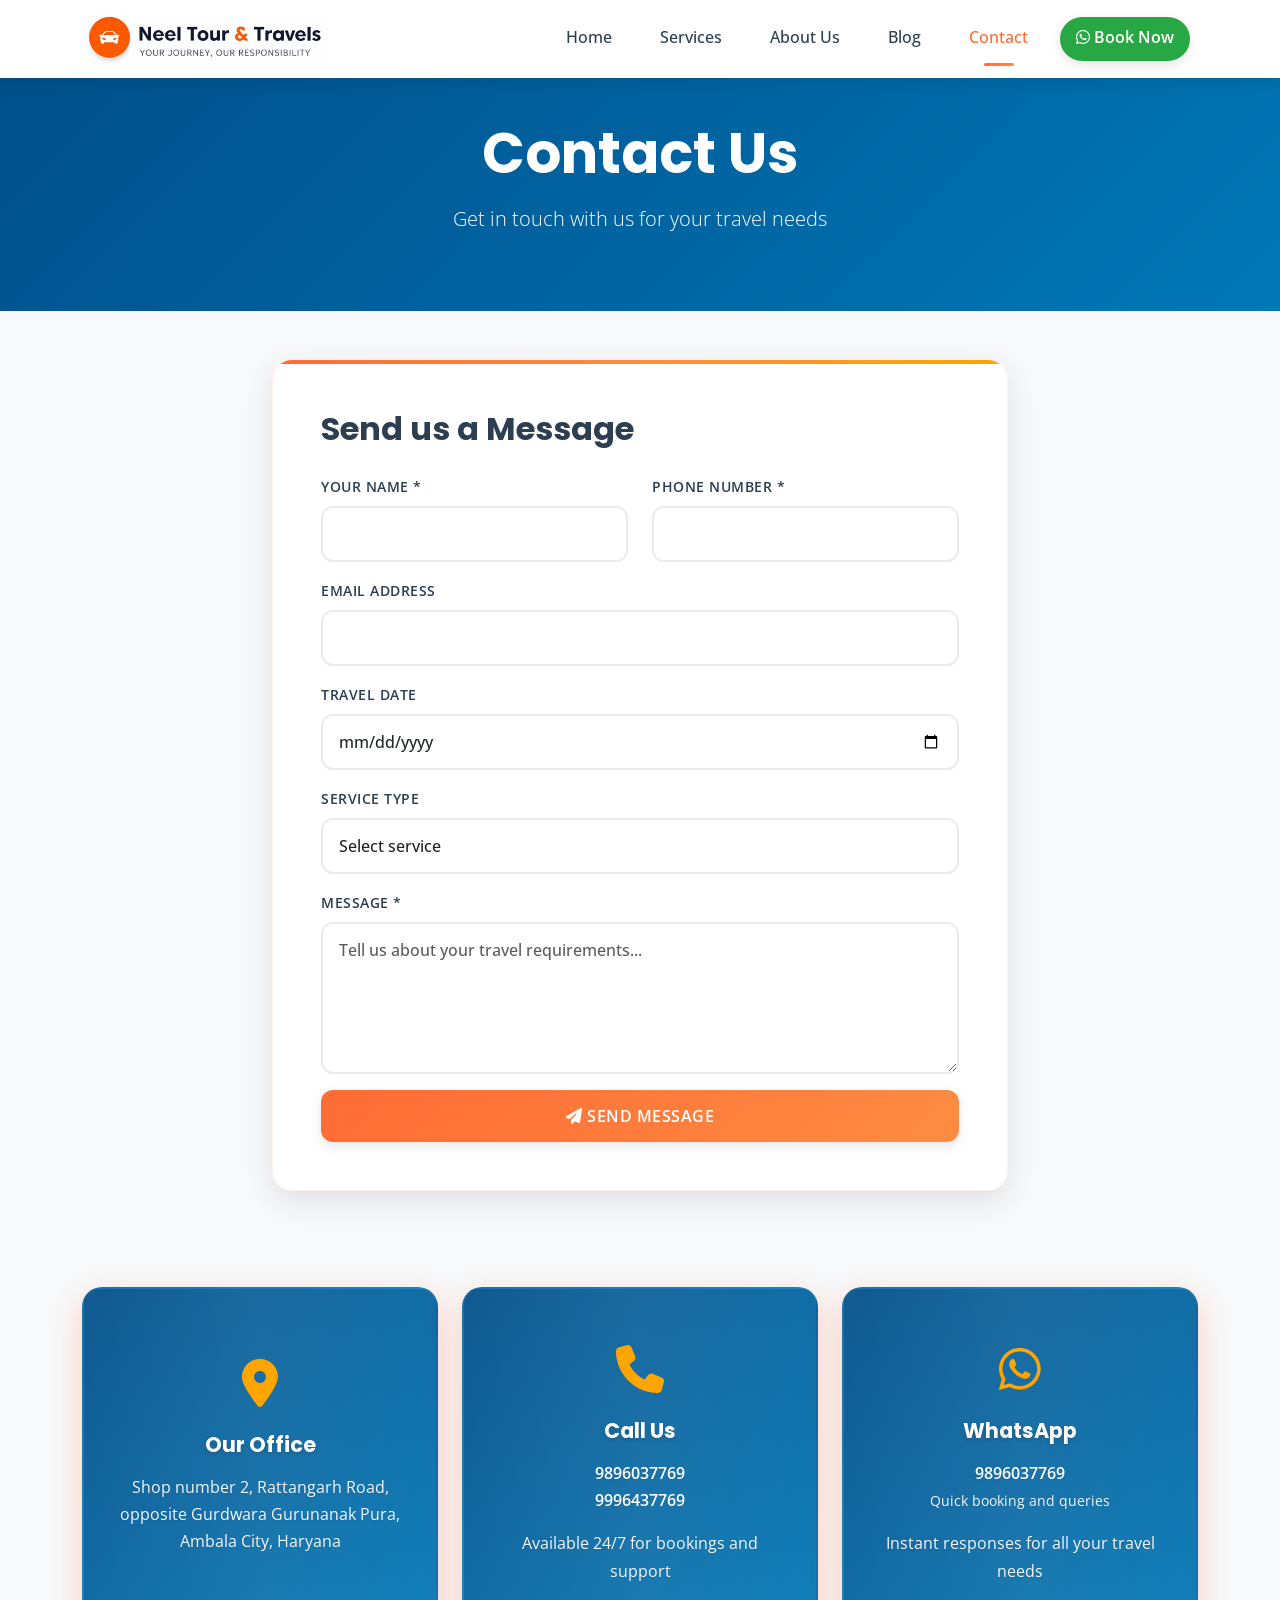
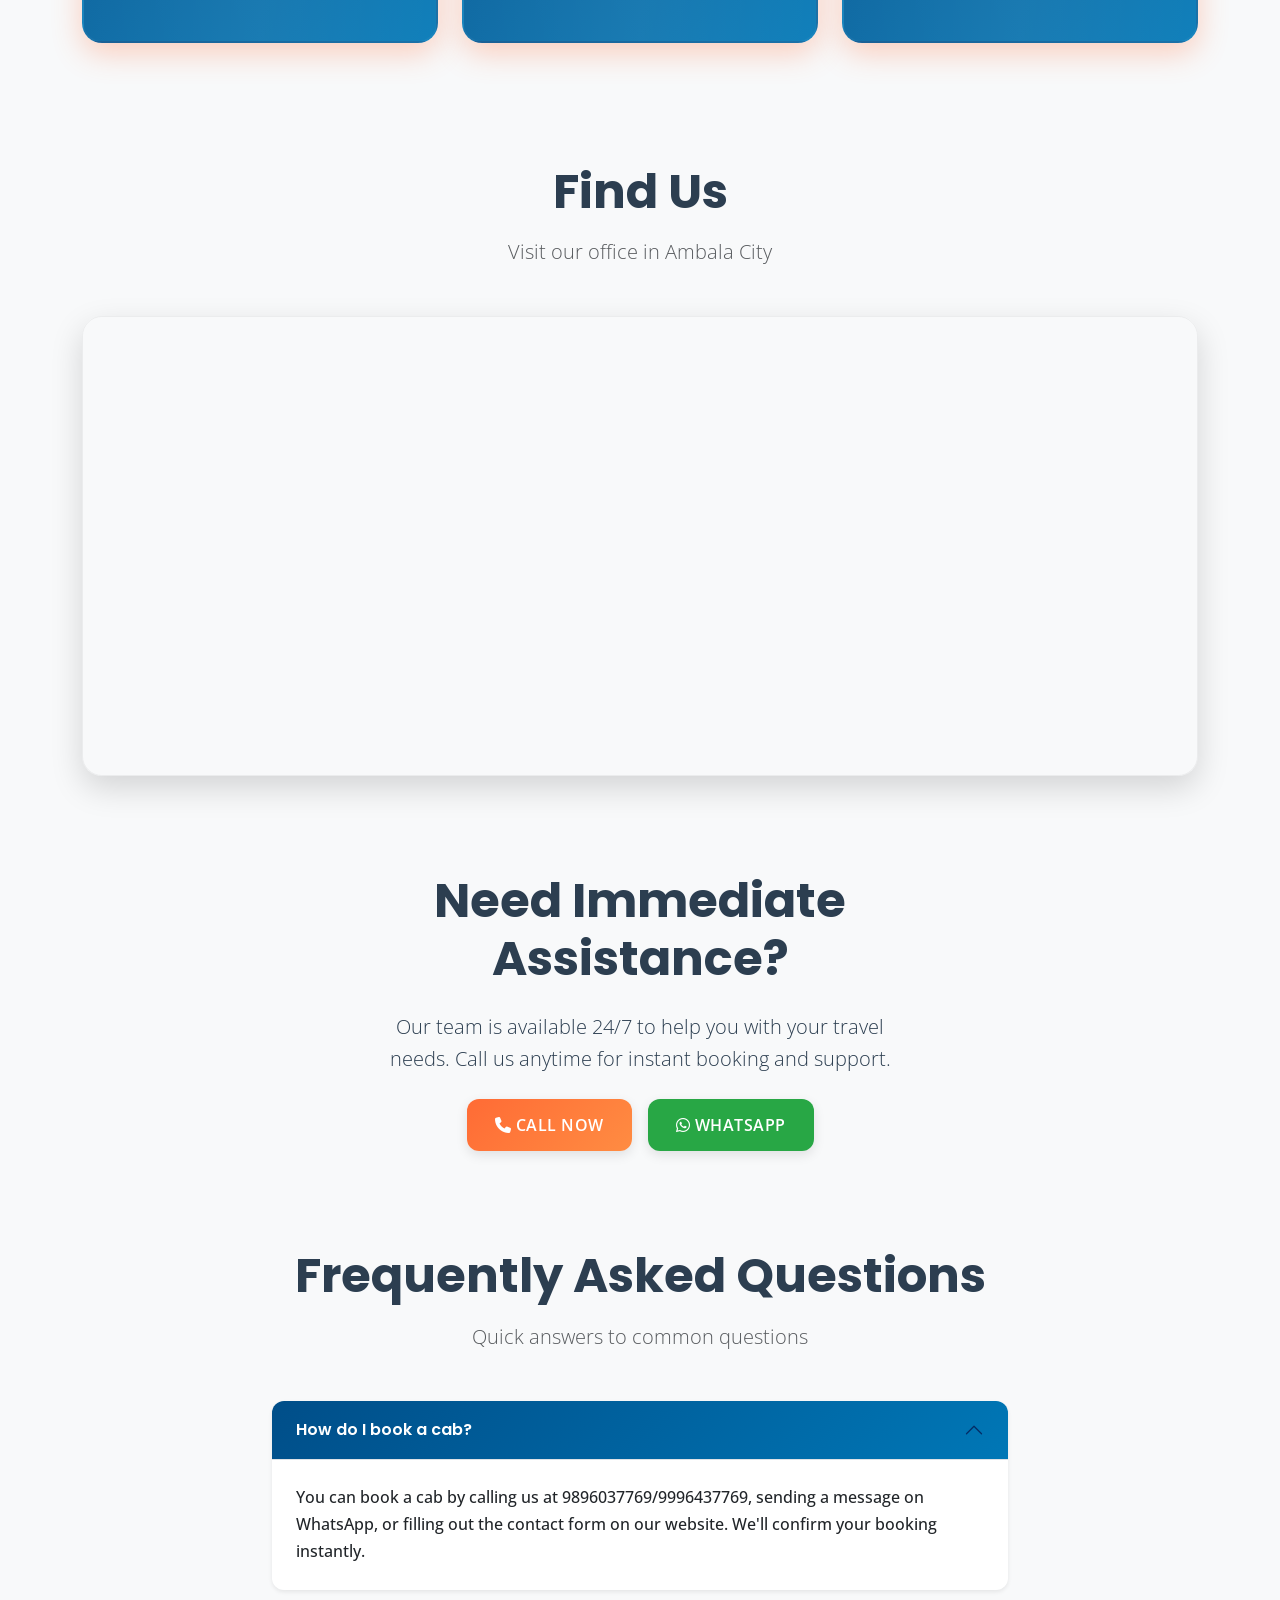
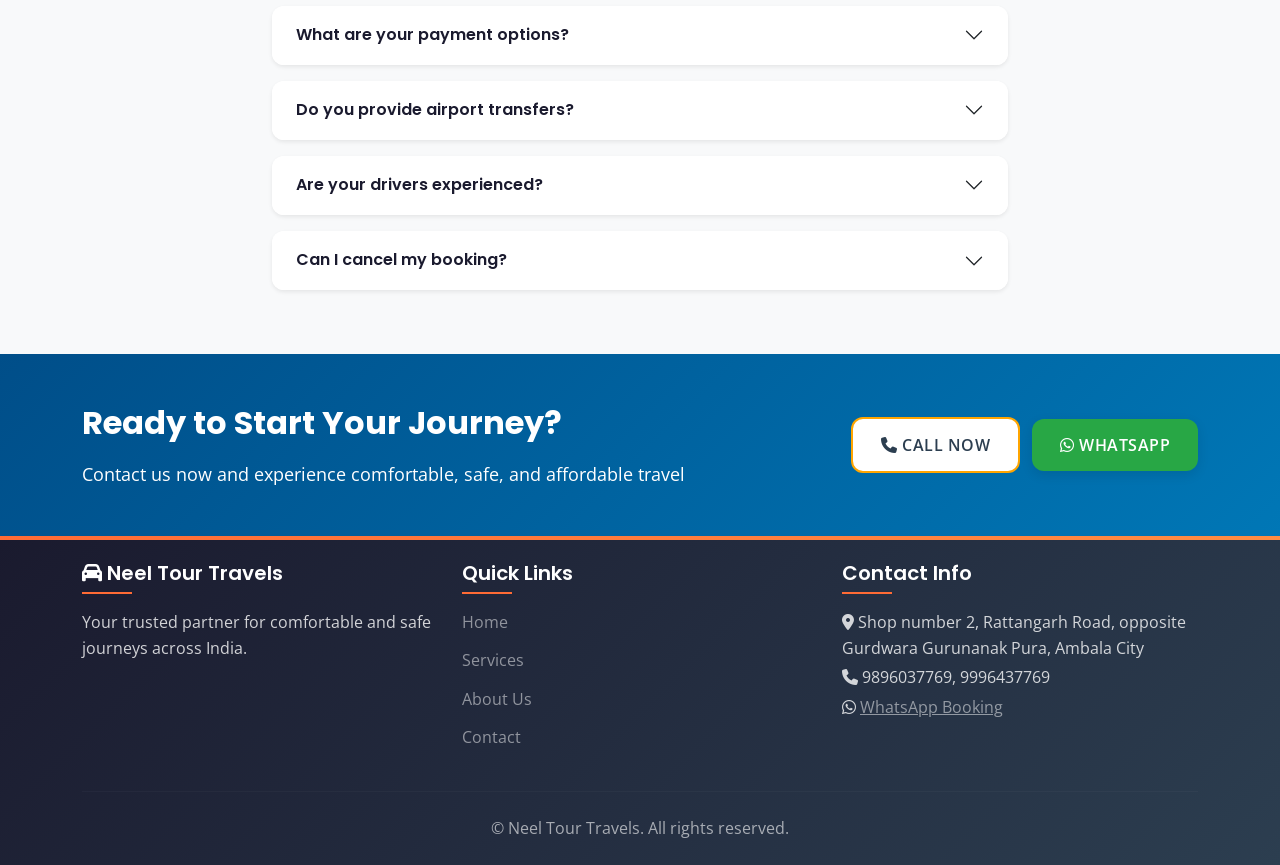
<file: contact.html>
<!DOCTYPE html>
<html lang="en">
<head>
    <meta charset="UTF-8">
    <meta name="viewport" content="width=device-width, initial-scale=1.0, maximum-scale=5.0, user-scalable=yes, viewport-fit=cover">
    
    <!-- Primary Meta Tags -->
    <title>Contact Neel Tour Travels | Book Cab in Ambala & Chandigarh | 24/7 Taxi Service</title>
    <meta name="description" content="Contact Neel Tour Travels for reliable cab booking in Ambala and Chandigarh. Call us 24/7 at 9896037769, 9996437769. Visit our office at Shop number 2, Rattangarh Road, Ambala City for best taxi service.">
    <meta name="keywords" content="contact neel tour travels, ambala taxi contact, chandigarh cab booking, taxi service ambala phone number, neel tour travels contact details, ambala cab service contact, chandigarh taxi booking number, book cab ambala, taxi service near me, 24/7 taxi service ambala, emergency taxi chandigarh, neel travels phone, cab booking contact, local taxi ambala contact">
    
    <!-- Open Graph / Facebook -->
    <meta property="og:type" content="website">
    <meta property="og:url" content="https://neeltourtravels.com/contact.html">
    <meta property="og:title" content="Contact Neel Tour Travels | Book Cab in Ambala & Chandigarh | 24/7 Taxi Service">
    <meta property="og:description" content="Contact Neel Tour Travels for reliable cab booking in Ambala and Chandigarh. Call us 24/7 at 9896037769, 9996437769. Visit our office for best taxi service.">
    <meta property="og:image" content="https://neeltourtravels.com/images/neel-tour-travels-logo.png">
    <meta property="og:image:width" content="1200">
    <meta property="og:image:height" content="630">
    <meta property="og:site_name" content="Neel Tour Travels">
    <meta property="og:locale" content="en_IN">
    
    <!-- Twitter -->
    <meta property="twitter:card" content="summary_large_image">
    <meta property="twitter:url" content="https://neeltourtravels.com/contact.html">
    <meta property="twitter:title" content="Contact Neel Tour Travels | 24/7 Cab Service">
    <meta property="twitter:description" content="Contact Neel Tour Travels for reliable cab booking in Ambala and Chandigarh. Call us 24/7 at 9896037769, 9996437769.">
    <meta property="twitter:image" content="https://neeltourtravels.com/images/neel-tour-travels-logo.png">
    
    <!-- Additional SEO Meta Tags -->
    <meta name="robots" content="index, follow, max-image-preview:large, max-snippet:-1, max-video-preview:-1">
    <meta name="googlebot" content="index, follow">
    <meta name="bingbot" content="index, follow">
    <meta name="author" content="Neel Tour Travels">
    <meta name="language" content="English">
    <meta name="revisit-after" content="7 days">
    
    <!-- Canonical URL -->
    <link rel="canonical" href="https://neeltourtravels.com/contact.html">
    
    <!-- Alternate Language -->
    <link rel="alternate" hreflang="en" href="https://neeltourtravels.com/contact.html">
    <link rel="alternate" hreflang="x-default" href="https://neeltourtravels.com/contact.html">
    
    <!-- Structured Data - Contact Page -->
    <script type="application/ld+json">
    {
        "@context": "https://schema.org",
        "@type": "ContactPage",
        "name": "Contact Neel Tour Travels",
        "description": "Contact Neel Tour Travels for reliable cab booking services in Ambala and Chandigarh. 24/7 taxi service with professional drivers.",
        "url": "https://neeltourtravels.com/contact.html",
        "mainEntity": {
            "@type": "LocalBusiness",
            "name": "Neel Tour Travels",
            "url": "https://neeltourtravels.com",
            "telephone": ["+919896037769", "+919996437769"],
            "email": "info@neeltourtravels.com",
            "address": {
                "@type": "PostalAddress",
                "streetAddress": "Shop number 2, Rattangarh Road, opposite Gurdwara Gurunanak Pura",
                "addressLocality": "Ambala City",
                "addressRegion": "Haryana",
                "postalCode": "134003",
                "addressCountry": "IN"
            },
            "openingHours": "Mo-Su 00:00-23:59",
            "contactType": "customer service",
            "areaServed": "Ambala, Chandigarh, Panchkula, Mohali"
        }
    }
    </script>
    <link href="https://cdn.jsdelivr.net/npm/bootstrap@5.3.0/dist/css/bootstrap.min.css" rel="stylesheet">
    <link rel="stylesheet" href="https://cdnjs.cloudflare.com/ajax/libs/font-awesome/6.4.0/css/all.min.css">
    <link href="https://unpkg.com/aos@2.3.1/dist/aos.css" rel="stylesheet">
    <link rel="stylesheet" href="styles-new.css">
</head>
<body>
    <!-- Navigation -->
    <nav class="navbar navbar-expand-lg fixed-top">
        <div class="container">
            <a class="navbar-brand" href="index.html">
                <img src="images/neel-tour-travels-logo.png" alt="Neel Tour Travels Logo" class="logo-img">
            </a>
            <button class="navbar-toggler" type="button" data-bs-toggle="collapse" data-bs-target="#navbarNav">
                <span class="navbar-toggler-icon"></span>
            </button>
            <div class="collapse navbar-collapse" id="navbarNav">
                <ul class="navbar-nav ms-auto">
                    <li class="nav-item">
                        <a class="nav-link" href="index.html">Home</a>
                    </li>
                    <li class="nav-item">
                        <a class="nav-link" href="services.html">Services</a>
                    </li>
                    <li class="nav-item">
                        <a class="nav-link" href="about.html">About Us</a>
                    </li>
                    <li class="nav-item">
                        <a class="nav-link" href="blog.html">Blog</a>
                    </li>
                    <li class="nav-item">
                        <a class="nav-link active" href="contact.html">Contact</a>
                    </li>
                    <li class="nav-item">
                        <a class="nav-link btn-whatsapp" href="#" onclick="openWhatsApp()">
                            <i class="fab fa-whatsapp"></i> Book Now
                        </a>
                    </li>
                </ul>
            </div>
        </div>
    </nav>

    <!-- Page Header -->
    <section class="page-header">
        <div class="container">
            <div class="row">
                <div class="col-12 text-center">
                    <h1 class="display-4 fw-bold text-white mb-3" data-aos="fade-up">Contact Us</h1>
                    <p class="lead text-white" data-aos="fade-up" data-aos-delay="100">
                        Get in touch with us for your travel needs
                    </p>
                </div>
            </div>
        </div>
    </section>

    <!-- Contact Section -->
    <section class="py-5">
        <div class="container">
            <div class="row">
                <div class="col-lg-8 mx-auto">
                    <div class="contact-form-card" data-aos="fade-up">
                        <h2 class="mb-4">Send us a Message</h2>
                        <form id="contactForm">
                            <div class="row">
                                <div class="col-md-6 mb-3">
                                    <label class="form-label">Your Name *</label>
                                    <input type="text" class="form-control" id="contactName" required>
                                </div>
                                <div class="col-md-6 mb-3">
                                    <label class="form-label">Phone Number *</label>
                                    <input type="tel" class="form-control" id="contactPhone" required>
                                </div>
                            </div>
                            <div class="mb-3">
                                <label class="form-label">Email Address</label>
                                <input type="email" class="form-control" id="contactEmail">
                            </div>
                            <div class="mb-3">
                                <label class="form-label">Travel Date</label>
                                <input type="date" class="form-control" id="contactDate">
                            </div>
                            <div class="mb-3">
                                <label class="form-label">Service Type</label>
                                <select class="form-select" id="contactService">
                                    <option value="">Select service</option>
                                    <option value="local">Local Taxi</option>
                                    <option value="outstation">Outstation Taxi</option>
                                    <option value="airport">Airport Transfer</option>
                                    <option value="corporate">Corporate Travel</option>
                                    <option value="wedding">Wedding Transportation</option>
                                    <option value="tour">Tour Package</option>
                                    <option value="other">Other</option>
                                </select>
                            </div>
                            <div class="mb-3">
                                <label class="form-label">Message *</label>
                                <textarea class="form-control" id="contactMessage" rows="5" required 
                                          placeholder="Tell us about your travel requirements..."></textarea>
                            </div>
                            <button type="submit" class="btn btn-primary btn-lg w-100">
                                <i class="fas fa-paper-plane"></i> Send Message
                            </button>
                        </form>
                    </div>
                </div>
            </div>
        </div>
    </section>

    <!-- Contact Info -->
    <section class="py-5 bg-light">
        <div class="container">
            <div class="row">
                <div class="col-lg-4 mb-4" data-aos="fade-up">
                    <div class="contact-info-card">
                        <div class="text-center">
                            <i class="fas fa-map-marker-alt"></i>
                            <h4>Our Office</h4>
                            <p>Shop number 2, Rattangarh Road,<br>
                               opposite Gurdwara Gurunanak Pura,<br>
                               Ambala City, Haryana</p>
                        </div>
                    </div>
                </div>
                <div class="col-lg-4 mb-4" data-aos="fade-up" data-aos-delay="100">
                    <div class="contact-info-card">
                        <div class="text-center">
                            <i class="fas fa-phone"></i>
                            <h4>Call Us</h4>
                            <p>
                                <a href="tel:9896037769" class="text-white">9896037769</a><br>
                                <a href="tel:9996437769" class="text-white">9996437769</a>
                            </p>
                            <p class="mb-0">Available 24/7 for bookings and support</p>
                        </div>
                    </div>
                </div>
                <div class="col-lg-4 mb-4" data-aos="fade-up" data-aos-delay="200">
                    <div class="contact-info-card">
                        <div class="text-center">
                            <i class="fab fa-whatsapp"></i>
                            <h4>WhatsApp</h4>
                            <p>
                                <a href="#" class="text-white" onclick="openWhatsApp()">9896037769</a><br>
                                <small>Quick booking and queries</small>
                            </p>
                            <p class="mb-0">Instant responses for all your travel needs</p>
                        </div>
                    </div>
                </div>
            </div>
        </div>
    </section>

    <!-- Map Section -->
    <section class="py-5">
        <div class="container">
            <div class="text-center mb-5">
                <h2 class="display-5 fw-bold">Find Us</h2>
                <p class="lead text-muted">Visit our office in Ambala City</p>
            </div>
            <div class="map-container" data-aos="fade-up">
                <iframe 
                    src="https://www.google.com/maps/embed?pb=!1m18!1m12!1m3!1d3479.123456789!2d76.784567!3d30.345678!2m3!1f0!2f0!3f0!3m2!1i1024!2i768!4f13.1!3m3!1m2!1s0x0%3A0x0!2zMzDCsDIwJzQ0LjQiTiA3NsKwNDcnMDguNCJF!5e0!3m2!1sen!2sin!4v1234567890"
                    allowfullscreen="" 
                    loading="lazy" 
                    referrerpolicy="no-referrer-when-downgrade">
                </iframe>
            </div>
        </div>
    </section>

    <!-- Quick Contact -->
    <section class="py-5 bg-light">
        <div class="container">
            <div class="row">
                <div class="col-lg-6 mx-auto text-center" data-aos="fade-up">
                    <h2 class="display-5 fw-bold mb-4">Need Immediate Assistance?</h2>
                    <p class="lead mb-4">
                        Our team is available 24/7 to help you with your travel needs. 
                        Call us anytime for instant booking and support.
                    </p>
                    <div class="d-flex justify-content-center gap-3">
                        <a href="tel:9896037769" class="btn btn-primary btn-lg">
                            <i class="fas fa-phone"></i> Call Now
                        </a>
                        <a href="#" class="btn btn-success btn-lg" onclick="openWhatsApp()">
                            <i class="fab fa-whatsapp"></i> WhatsApp
                        </a>
                    </div>
                </div>
            </div>
        </div>
    </section>

    <!-- FAQ Section -->
    <section class="py-5">
        <div class="container">
            <div class="text-center mb-5">
                <h2 class="display-5 fw-bold">Frequently Asked Questions</h2>
                <p class="lead text-muted">Quick answers to common questions</p>
            </div>
            <div class="row">
                <div class="col-lg-8 mx-auto">
                    <div class="accordion" id="faqAccordion">
                        <div class="accordion-item" data-aos="fade-up">
                            <h2 class="accordion-header">
                                <button class="accordion-button" type="button" data-bs-toggle="collapse" data-bs-target="#faq1">
                                    How do I book a cab?
                                </button>
                            </h2>
                            <div id="faq1" class="accordion-collapse collapse show" data-bs-parent="#faqAccordion">
                                <div class="accordion-body">
                                    You can book a cab by calling us at 9896037769/9996437769, sending a message on WhatsApp, 
                                    or filling out the contact form on our website. We'll confirm your booking instantly.
                                </div>
                            </div>
                        </div>
                        <div class="accordion-item" data-aos="fade-up" data-aos-delay="100">
                            <h2 class="accordion-header">
                                <button class="accordion-button collapsed" type="button" data-bs-toggle="collapse" data-bs-target="#faq2">
                                    What are your payment options?
                                </button>
                            </h2>
                            <div id="faq2" class="accordion-collapse collapse" data-bs-parent="#faqAccordion">
                                <div class="accordion-body">
                                    We accept cash, UPI, bank transfers, and all major credit/debit cards. 
                                    Payment can be made before or after the journey as per your convenience.
                                </div>
                            </div>
                        </div>
                        <div class="accordion-item" data-aos="fade-up" data-aos-delay="200">
                            <h2 class="accordion-header">
                                <button class="accordion-button collapsed" type="button" data-bs-toggle="collapse" data-bs-target="#faq3">
                                    Do you provide airport transfers?
                                </button>
                            </h2>
                            <div id="faq3" class="accordion-collapse collapse" data-bs-parent="#faqAccordion">
                                <div class="accordion-body">
                                    Yes, we provide airport transfer services to Chandigarh, Delhi, and other nearby airports. 
                                    Our drivers track your flight and ensure timely pickup and drop-off.
                                </div>
                            </div>
                        </div>
                        <div class="accordion-item" data-aos="fade-up" data-aos-delay="300">
                            <h2 class="accordion-header">
                                <button class="accordion-button collapsed" type="button" data-bs-toggle="collapse" data-bs-target="#faq4">
                                    Are your drivers experienced?
                                </button>
                            </h2>
                            <div id="faq4" class="accordion-collapse collapse" data-bs-parent="#faqAccordion">
                                <div class="accordion-body">
                                    All our drivers are experienced professionals with verified backgrounds. 
                                    They are well-trained, polite, and have excellent knowledge of routes across India.
                                </div>
                            </div>
                        </div>
                        <div class="accordion-item" data-aos="fade-up" data-aos-delay="400">
                            <h2 class="accordion-header">
                                <button class="accordion-button collapsed" type="button" data-bs-toggle="collapse" data-bs-target="#faq5">
                                    Can I cancel my booking?
                                </button>
                            </h2>
                            <div id="faq5" class="accordion-collapse collapse" data-bs-parent="#faqAccordion">
                                <div class="accordion-body">
                                    Yes, you can cancel your booking. Free cancellation is available up to 2 hours before the scheduled pickup. 
                                    After that, a nominal cancellation charge may apply.
                                </div>
                            </div>
                        </div>
                    </div>
                </div>
            </div>
        </div>
    </section>

    <!-- CTA Section -->
    <section class="cta-section py-5">
        <div class="container">
            <div class="row align-items-center">
                <div class="col-lg-8">
                    <h2 class="text-white mb-3">Ready to Start Your Journey?</h2>
                    <p class="text-white mb-0">Contact us now and experience comfortable, safe, and affordable travel</p>
                </div>
                <div class="col-lg-4 text-lg-end mt-3 mt-lg-0">
                    <a href="tel:9896037769" class="btn btn-light btn-lg me-2">
                        <i class="fas fa-phone"></i> Call Now
                    </a>
                    <a href="#" class="btn btn-success btn-lg" onclick="openWhatsApp()">
                        <i class="fab fa-whatsapp"></i> WhatsApp
                    </a>
                </div>
            </div>
        </div>
    </section>

    <!-- Footer -->
    <footer class="bg-dark text-white py-4">
        <div class="container">
            <div class="row">
                <div class="col-md-4">
                    <h5><i class="fas fa-car"></i> Neel Tour Travels</h5>
                    <p>Your trusted partner for comfortable and safe journeys across India.</p>
                </div>
                <div class="col-md-4">
                    <h5>Quick Links</h5>
                    <ul class="list-unstyled">
                        <li><a href="index.html" class="text-white-50">Home</a></li>
                        <li><a href="services.html" class="text-white-50">Services</a></li>
                        <li><a href="about.html" class="text-white-50">About Us</a></li>
                        <li><a href="contact.html" class="text-white-50">Contact</a></li>
                    </ul>
                </div>
                <div class="col-md-4">
                    <h5>Contact Info</h5>
                    <p class="mb-1"><i class="fas fa-map-marker-alt"></i> Shop number 2, Rattangarh Road, opposite Gurdwara Gurunanak Pura, Ambala City</p>
                    <p class="mb-1"><i class="fas fa-phone"></i> 9896037769, 9996437769</p>
                    <p><i class="fab fa-whatsapp"></i> <a href="#" class="text-white-50" onclick="openWhatsApp()">WhatsApp Booking</a></p>
                </div>
            </div>
            <hr class="my-4">
            <div class="text-center">
                <p class="mb-0">&copy; <span data-year></span> Neel Tour Travels. All rights reserved.</p>
            </div>
        </div>
    </footer>

    <script src="https://cdn.jsdelivr.net/npm/bootstrap@5.3.0/dist/js/bootstrap.bundle.min.js"></script>
    <script src="https://unpkg.com/aos@2.3.1/dist/aos.js"></script>
    <script src="script.js"></script>
    
    <script>
        // Contact form submission
        document.getElementById('contactForm').addEventListener('submit', function(e) {
            e.preventDefault();
            
            // Get form values
            const name = document.getElementById('contactName').value;
            const phone = document.getElementById('contactPhone').value;
            const email = document.getElementById('contactEmail').value;
            const date = document.getElementById('contactDate').value;
            const service = document.getElementById('contactService').value;
            const message = document.getElementById('contactMessage').value;
            
            // Validate phone number
            const phoneRegex = /^[6-9]\d{9}$/;
            if (!phoneRegex.test(phone)) {
                showAlert('Please enter a valid 10-digit phone number', 'error');
                return;
            }
            
            // Create contact message
            const contactMessage = encodeURIComponent(
                `📞 New Contact Inquiry!\n\n` +
                `👤 Name: ${name}\n` +
                `📞 Phone: ${phone}\n` +
                `📧 Email: ${email || 'Not provided'}\n` +
                `📅 Travel Date: ${date || 'Not specified'}\n` +
                `🚗 Service: ${service || 'Not specified'}\n` +
                `💬 Message: ${message}\n\n` +
                `Please contact me soon. Thank you!`
            );
            
            // Send to WhatsApp
            const whatsappUrl = `https://wa.me/9896037769?text=${contactMessage}`;
            window.open(whatsappUrl, '_blank');
            
            // Show success message
            showAlert('Message sent successfully! We will contact you soon.', 'success');
            
            // Reset form
            this.reset();
        });
        
        // Get directions function
        function getDirections() {
            const destination = "Shop number 2, Rattangarh Road, opposite Gurdwara Gurunanak Pura, Ambala City";
            const url = `https://www.google.com/maps/dir/?api=1&destination=${encodeURIComponent(destination)}`;
            window.open(url, '_blank');
        }
        
        // Phone number formatting
        document.getElementById('contactPhone').addEventListener('input', function(e) {
            let value = e.target.value.replace(/\D/g, '');
            if (value.length > 10) {
                value = value.slice(0, 10);
            }
            e.target.value = value;
        });
        
        // Set minimum date to today
        document.getElementById('contactDate').min = new Date().toISOString().split('T')[0];
    </script>
</body>
</html>
</file>
<file: styles-new.css>
/* Import Google Fonts */
@import url('https://fonts.googleapis.com/css2?family=Poppins:wght@300;400;500;600;700;800&family=Montserrat:wght@400;500;600;700&family=Open+Sans:wght@300;400;500;600&display=swap');

/* Global Styles */
* {
    margin: 0;
    padding: 0;
    box-sizing: border-box;
}

:root {
    --primary-color: #FF6B35;
    --secondary-color: #004E89;
    --accent-color: #FFA500;
    --dark-color: #1A1A2E;
    --light-color: #F8F9FA;
    --text-dark: #2C3E50;
    --text-light: #6C757D;
    --success-color: #28A745;
    --warning-color: #FFC107;
    --danger-color: #DC3545;
    --gradient-primary: linear-gradient(135deg, #FF6B35 0%, #FF8C42 100%);
    --gradient-secondary: linear-gradient(135deg, #004E89 0%, #0077B6 100%);
    --gradient-hero: linear-gradient(135deg, rgba(0, 78, 137, 0.95) 0%, rgba(0, 119, 182, 0.95) 100%);
    --shadow-sm: 0 2px 4px rgba(0, 0, 0, 0.08);
    --shadow-md: 0 4px 12px rgba(0, 0, 0, 0.1);
    --shadow-lg: 0 8px 24px rgba(0, 0, 0, 0.12);
    --shadow-xl: 0 12px 32px rgba(0, 0, 0, 0.15);
    --font-primary: 'Poppins', sans-serif;
    --font-secondary: 'Montserrat', sans-serif;
    --font-body: 'Open Sans', sans-serif;
    --border-radius: 12px;
    --transition: all 0.3s cubic-bezier(0.4, 0, 0.2, 1);
}

body {
    font-family: var(--font-body), sans-serif;
    line-height: 1.6;
    color: var(--text-dark);
    overflow-x: hidden;
    background-color: var(--light-color);
}

h1, h2, h3, h4, h5, h6 {
    font-family: var(--font-primary);
    font-weight: 600;
    line-height: 1.3;
    margin-bottom: 1rem;
}

h1 { font-weight: 700; }
h2 { font-weight: 700; }
h3 { font-weight: 600; }
h4 { font-weight: 600; }
h5 { font-weight: 500; }
h6 { font-weight: 500; }

/* Navigation */
.navbar {
    background: #ffffff;
    backdrop-filter: blur(10px);
    box-shadow: var(--shadow-md);
    transition: all 0.3s ease;
    padding: 0.5rem 0;
}

.navbar.scrolled {
    background: rgba(255, 255, 255, 0.98);
    box-shadow: var(--shadow-lg);
}

.navbar-brand {
    color: var(--primary-color) !important;
    font-weight: 700;
    font-size: 1.5rem;
    display: flex;
    align-items: center;
    text-decoration: none;
}

.navbar-brand i {
    margin-right: 10px;
    font-size: 1.8rem;
}

.logo-img {
    height: auto;
    width: 250px;
    max-height: 60px;
    transition: all 0.3s ease;
    display: block;
    object-fit: contain;
}

.logo-img:hover {
    transform: scale(1.05);
}

.nav-link {
    font-weight: 500;
    margin: 0 8px;
    color: var(--text-dark) !important;
    transition: all 0.3s ease;
    position: relative;
    padding: 0.5rem 1rem !important;
}

.nav-link:hover {
    color: var(--primary-color) !important;
}

.nav-link.active {
    color: var(--primary-color) !important;
}

.nav-link.active::after {
    content: '';
    position: absolute;
    bottom: -5px;
    left: 50%;
    transform: translateX(-50%);
    width: 30px;
    height: 3px;
    background: var(--gradient-primary);
    border-radius: 2px;
}

.navbar-toggler {
    border: none;
    padding: 0.25rem 0.5rem;
}

.navbar-toggler:focus {
    box-shadow: 0 0 0 0.25rem rgba(255, 107, 53, 0.25);
}

.navbar-toggler-icon {
    background-image: url("data:image/svg+xml,%3csvg xmlns='http://www.w3.org/2000/svg' viewBox='0 0 30 30'%3e%3cpath stroke='rgba%280, 0, 0, 0.55%29' stroke-linecap='round' stroke-miterlimit='10' stroke-width='2' d='M4 7h22M4 15h22M4 23h22'/%3e%3c/svg%3e");
}

.btn-whatsapp {
    background: var(--success-color) !important;
    color: white !important;
    padding: 10px 20px;
    border-radius: 25px;
    transition: all 0.3s ease;
    font-weight: 600;
    box-shadow: var(--shadow-md);
}

.btn-whatsapp:hover {
    background: #00A040 !important;
    transform: translateY(-2px);
    box-shadow: var(--shadow-lg);
}

/* Hero Section */
.hero {
    position: relative;
    min-height: 100vh;
    display: flex;
    align-items: center;
    background-image: 
        linear-gradient(rgba(0, 0, 0, 0.3), rgba(0, 0, 0, 0.3)),
        url('images/hero.jpg');
    background-size: cover;
    background-position: center;
    background-attachment: fixed;
    background-repeat: no-repeat;
    will-change: transform;
    transform: translateZ(0);
    image-rendering: -webkit-optimize-contrast;
    image-rendering: optimize-contrast;
}

.hero::before {
    content: '';
    position: absolute;
    top: 0;
    left: 0;
    right: 0;
    bottom: 0;
    background: linear-gradient(135deg, rgba(0, 0, 0, 0.9) 0%, rgba(0, 0, 0, 0.7) 50%, rgba(0, 0, 0, 0.8) 100%);
    z-index: 1;
    will-change: opacity;
    contain: layout style paint;
}

.hero .container {
    position: relative;
    z-index: 2;
    max-width: 1200px;
    contain: layout;
}

.hero-content {
    padding-right: 2rem;
}

.hero-content h1 {
    font-size: 3rem;
    font-weight: 700;
    margin-bottom: 1.5rem;
    line-height: 1.2;
    color: white;
    text-shadow: 0 2px 4px rgba(0,0,0,0.1);
}

.hero-content .lead {
    font-size: 1.2rem;
    font-weight: 400;
    margin-bottom: 2rem;
    color: rgba(255, 255, 255, 0.9);
    line-height: 1.6;
}

.hero-content .badge {
    font-size: 0.9rem;
    padding: 0.6rem 1.2rem;
    border-radius: 50px;
    font-weight: 600;
    text-transform: uppercase;
    letter-spacing: 0.5px;
    margin-bottom: 1.5rem;
    display: inline-block;
}

.booking-form {
    background: rgba(255, 255, 255, 0.98);
    backdrop-filter: blur(20px);
    border-radius: 20px;
    padding: 2.5rem;
    box-shadow: var(--shadow-xl);
    border: 1px solid rgba(255, 255, 255, 0.2);
    max-width: 500px;
    width: 100%;
    margin: 0 auto;
    transform: translateY(0);
    transition: all 0.3s ease;
}

.booking-form:hover {
    transform: translateY(-5px);
    box-shadow: 0 20px 40px rgba(0, 0, 0, 0.15);
}

.booking-form .text-center {
    text-align: center;
    margin-bottom: 2rem;
}

.booking-form .badge {
    background: var(--gradient-primary);
    color: white;
    font-size: 0.8rem;
    padding: 0.5rem 1rem;
    border-radius: 50px;
    font-weight: 600;
    text-transform: uppercase;
    letter-spacing: 0.5px;
    margin-bottom: 1rem;
    display: inline-block;
}

.booking-form h3 {
    font-size: 1.8rem;
    font-weight: 700;
    color: var(--text-dark);
    margin-bottom: 0.5rem;
    font-family: var(--font-primary);
}

.booking-form p {
    color: var(--text-light);
    font-size: 1rem;
    margin-bottom: 0;
}

/* Modern Booking Form */
.booking-form {
    background: rgba(255, 255, 255, 0.95);
    backdrop-filter: blur(10px);
    border-radius: 16px;
    padding: 1.5rem;
    box-shadow: var(--shadow-xl);
    max-width: 500px;
    width: 100%;
    margin-left: auto;
    height: auto;
    position: relative;
}

.booking-form::before {
    content: '';
    position: absolute;
    top: 0;
    left: 0;
    right: 0;
    height: 4px;
    background: var(--gradient-primary);
    border-radius: 16px 16px 0 0;
}

.booking-form h3 {
    color: var(--secondary-color);
    font-weight: 700;
    margin-bottom: 1.5rem;
    font-size: 1.5rem;
}

.form-group {
    margin-bottom: 1.5rem;
}

.form-label {
    font-weight: 600;
    color: var(--text-dark);
    margin-bottom: 0.5rem;
    font-size: 0.9rem;
    text-transform: uppercase;
    letter-spacing: 0.5px;
}

.form-control, .form-select {
    border: 2px solid #E9ECEF;
    border-radius: 12px;
    padding: 14px 16px;
    font-size: 1rem;
    transition: all 0.3s ease;
    background: white;
    font-weight: 500;
}

.form-control:focus, .form-select:focus {
    border-color: var(--primary-color);
    box-shadow: 0 0 0 4px rgba(255, 107, 53, 0.1);
    outline: none;
}

.form-control:hover, .form-select:hover {
    border-color: var(--accent-color);
}

/* Modern Buttons */
.btn-primary {
    background: var(--gradient-primary);
    border: none;
    padding: 14px 28px;
    font-weight: 600;
    border-radius: 12px;
    transition: all 0.3s ease;
    font-size: 1rem;
    text-transform: uppercase;
    letter-spacing: 0.5px;
    box-shadow: var(--shadow-md);
}

.btn-primary:hover {
    transform: translateY(-2px);
    box-shadow: var(--shadow-lg);
    background: linear-gradient(135deg, #F7931E 0%, #FF6B35 100%);
}

.btn-success {
    background: var(--success-color);
    border: none;
    padding: 14px 28px;
    font-weight: 600;
    border-radius: 12px;
    transition: all 0.3s ease;
    font-size: 1rem;
    text-transform: uppercase;
    letter-spacing: 0.5px;
    box-shadow: var(--shadow-md);
}

.btn-success:hover {
    background: #00A040;
    transform: translateY(-2px);
    box-shadow: var(--shadow-lg);
}

.btn-light {
    background: white;
    color: var(--text-dark);
    border: 2px solid var(--accent-color);
    padding: 14px 28px;
    font-weight: 600;
    border-radius: 12px;
    transition: all 0.3s ease;
    font-size: 1rem;
    text-transform: uppercase;
    letter-spacing: 0.5px;
}

.btn-light:hover {
    background: var(--accent-color);
    transform: translateY(-2px);
    box-shadow: var(--shadow-lg);
}

/* Feature Cards */
.feature-card {
    background: white;
    border-radius: 20px;
    padding: 2.5rem 2rem;
    box-shadow: var(--shadow-md);
    transition: all 0.4s ease;
    height: 100%;
    position: relative;
    overflow: hidden;
    border: 1px solid rgba(0,0,0,0.05);
}

.feature-card::before {
    content: '';
    position: absolute;
    top: 0;
    left: 0;
    right: 0;
    height: 4px;
    background: var(--gradient-secondary);
    transform: scaleX(0);
    transition: transform 0.3s ease;
}

.feature-card:hover::before {
    transform: scaleX(1);
}

.feature-card:hover {
    transform: translateY(-8px);
    box-shadow: var(--shadow-xl);
}

.feature-icon {
    width: 80px;
    height: 80px;
    background: var(--gradient-secondary);
    border-radius: 20px;
    display: flex;
    align-items: center;
    justify-content: center;
    margin: 0 auto 1.5rem;
    transition: all 0.3s ease;
}

.feature-card:hover .feature-icon {
    transform: scale(1.1) rotate(5deg);
}

.feature-icon i {
    font-size: 2rem;
    color: white;
}

.feature-card h4 {
    color: var(--secondary-color);
    font-weight: 700;
    margin-bottom: 1rem;
    font-size: 1.3rem;
}

/* Route Cards */
.route-card {
    background: white;
    border-radius: 20px;
    overflow: hidden;
    box-shadow: var(--shadow-md);
    transition: all 0.4s ease;
    cursor: pointer;
    position: relative;
}

.route-card::after {
    content: '';
    position: absolute;
    top: 0;
    left: 0;
    right: 0;
    bottom: 0;
    background: linear-gradient(135deg, rgba(255, 107, 53, 0.1), rgba(0, 78, 137, 0.1));
    opacity: 0;
    transition: opacity 0.3s ease;
}

.route-card:hover::after {
    opacity: 1;
}

.route-card:hover {
    transform: translateY(-8px) scale(1.02);
    box-shadow: var(--shadow-xl);
}

.route-card img {
    height: 200px;
    object-fit: cover;
    width: 100%;
    transition: transform 0.4s ease;
}

.route-card:hover img {
    transform: scale(1.1);
}

.route-card .card-body {
    padding: 1.5rem;
    position: relative;
    z-index: 2;
}

.route-card h5 {
    color: var(--secondary-color);
    font-weight: 700;
    margin-bottom: 0.5rem;
    font-size: 1.2rem;
}

.price-badge {
    background: var(--gradient-primary);
    color: white;
    padding: 6px 16px;
    border-radius: 20px;
    font-weight: 600;
    display: inline-block;
    font-size: 0.9rem;
}

/* Testimonial Cards */
.testimonial-card {
    background: white;
    border-radius: 20px;
    padding: 2rem;
    box-shadow: var(--shadow-md);
    height: 100%;
    position: relative;
    border: 1px solid rgba(0,0,0,0.05);
    transition: all 0.3s ease;
}

.testimonial-card:hover {
    transform: translateY(-4px);
    box-shadow: var(--shadow-lg);
}

.stars {
    color: var(--accent-color);
    font-size: 1.2rem;
    margin-bottom: 1rem;
}

.avatar {
    width: 50px;
    height: 50px;
    background: var(--gradient-secondary);
    border-radius: 50%;
    display: flex;
    align-items: center;
    justify-content: center;
    color: white;
    font-weight: 600;
}

/* CTA Section */
.cta-section {
    background: var(--gradient-secondary);
    padding: 4rem 0;
    position: relative;
    overflow: hidden;
}

.cta-section::before {
    content: '';
    position: absolute;
    top: 0;
    left: 0;
    right: 0;
    bottom: 0;
    background: url('https://images.unsplash.com/photo-1449824913935-59a10b8d2000?w=1920&h=600&fit=crop') center/cover;
    opacity: 0.1;
    mix-blend-mode: overlay;
}

.cta-section .row {
    position: relative;
    z-index: 2;
}

.cta-section h2 {
    color: white;
    font-weight: 700;
    margin-bottom: 1rem;
}

.cta-section p {
    color: rgba(255, 255, 255, 0.9);
    font-size: 1.1rem;
}

/* Blog Styles */
.blog-card {
    background: white;
    border-radius: 20px;
    overflow: hidden;
    box-shadow: 0 8px 25px rgba(0, 0, 0, 0.1);
    transition: all 0.4s cubic-bezier(0.4, 0, 0.2, 1);
    height: 100%;
    border: 1px solid rgba(255, 107, 53, 0.1);
    position: relative;
    display: flex;
    flex-direction: column;
}

.blog-card::before {
    content: '';
    position: absolute;
    top: 0;
    left: 0;
    right: 0;
    height: 4px;
    background: linear-gradient(135deg, #FF6B35 0%, #FF8C42 50%, #FFA500 100%);
    transform: scaleX(0);
    transition: transform 0.3s ease;
}

.blog-card:hover::before {
    transform: scaleX(1);
}

.blog-card:hover {
    transform: translateY(-8px);
    box-shadow: 0 15px 40px rgba(255, 107, 53, 0.2);
    border-color: rgba(255, 107, 53, 0.3);
}

.blog-card.featured {
    border: 2px solid transparent;
    background: linear-gradient(white, white) padding-box,
                linear-gradient(135deg, #FF6B35 0%, #FF8C42 50%, #FFA500 100%) border-box;
}

.blog-card.small {
    max-height: 420px;
}

.blog-card .card-img-top {
    height: 250px;
    object-fit: cover;
    transition: transform 0.4s ease;
    width: 100%;
}

.blog-card:hover .card-img-top {
    transform: scale(1.08);
}

.blog-card.small .card-img-top {
    height: 160px;
}

.blog-meta {
    display: flex;
    align-items: center;
    flex-wrap: wrap;
    gap: 0.5rem;
    margin-bottom: 0.75rem;
}

.blog-meta .badge {
    font-size: 0.75rem;
    padding: 0.25rem 0.65rem;
    border-radius: 15px;
    font-weight: 600;
}

.blog-card .card-body {
    padding: 1.5rem;
    flex: 1;
    display: flex;
    flex-direction: column;
}

.blog-card.small .card-body {
    padding: 1.25rem;
}

.blog-card .card-title {
    font-weight: 700;
    color: var(--text-dark);
    margin-bottom: 0.75rem;
    font-family: var(--font-primary);
    font-size: 1.25rem;
    line-height: 1.3;
}

.blog-card.small .card-title {
    font-size: 1rem;
    margin-bottom: 0.5rem;
}

.blog-card .card-text {
    color: var(--text-light);
    line-height: 1.6;
    margin-bottom: 1rem;
    font-size: 0.95rem;
    flex: 1;
}

.blog-card.small .card-text {
    font-size: 0.85rem;
    margin-bottom: 0.75rem;
}

.author-info {
    display: flex;
    align-items: center;
    gap: 0.75rem;
    padding: 0.75rem 0 0;
    border-top: 1px solid rgba(0, 0, 0, 0.05);
    margin-top: auto;
}

.author-avatar {
    width: 40px;
    height: 40px;
    border-radius: 50%;
    object-fit: cover;
    border: 2px solid var(--primary-color);
}

.author-info h6 {
    font-weight: 600;
    margin-bottom: 0;
    font-size: 0.9rem;
    color: var(--text-dark);
}

.author-info small {
    color: var(--text-muted);
    font-size: 0.8rem;
}

.author-info small {
    font-size: 0.8rem;
}

/* Category Cards */
.category-card {
    background: white;
    border-radius: 20px;
    padding: 2.5rem 2rem;
    text-align: center;
    box-shadow: 0 8px 25px rgba(0, 0, 0, 0.08);
    transition: all 0.4s cubic-bezier(0.4, 0, 0.2, 1);
    border: 1px solid rgba(255, 107, 53, 0.1);
    position: relative;
    overflow: hidden;
}

.category-card::before {
    content: '';
    position: absolute;
    top: 0;
    left: 0;
    right: 0;
    height: 4px;
    background: linear-gradient(135deg, #FF6B35 0%, #FF8C42 50%, #FFA500 100%);
    transform: scaleX(0);
    transition: transform 0.3s ease;
}

.category-card:hover::before {
    transform: scaleX(1);
}

.category-card:hover {
    transform: translateY(-8px);
    box-shadow: 0 15px 40px rgba(255, 107, 53, 0.2);
    border-color: rgba(255, 107, 53, 0.3);
}

.category-icon {
    width: 80px;
    height: 80px;
    background: linear-gradient(135deg, #FF6B35 0%, #FF8C42 50%, #FFA500 100%);
    border-radius: 50%;
    display: flex;
    align-items: center;
    justify-content: center;
    margin: 0 auto 1.5rem;
    font-size: 2rem;
    color: white;
    transition: all 0.3s ease;
    border: 3px solid rgba(255, 255, 255, 0.2);
}

.category-card:hover .category-icon {
    transform: scale(1.1) rotate(-5deg);
    box-shadow: 0 10px 25px rgba(255, 107, 53, 0.3);
}

.category-card h5 {
    font-weight: 700;
    margin-bottom: 0.5rem;
    font-family: var(--font-primary);
    color: var(--text-dark);
    font-size: 1.1rem;
}

.category-card p {
    color: var(--primary-color);
    font-weight: 600;
    margin-bottom: 0;
    font-size: 0.95rem;
}

/* FAQ Accordion */
.faq-accordion {
    max-width: 800px;
    margin: 0 auto;
}

.faq-item {
    background: white;
    border-radius: 12px;
    margin-bottom: 1rem;
    overflow: hidden;
    box-shadow: var(--shadow-sm);
    transition: all 0.3s ease;
}

.faq-item:hover {
    box-shadow: var(--shadow-md);
}

.faq-question {
    padding: 1.5rem;
    cursor: pointer;
    display: flex;
    justify-content: space-between;
    align-items: center;
    background: white;
    border: none;
    width: 100%;
    text-align: left;
    transition: all 0.3s ease;
}

.faq-question:hover {
    background: rgba(255, 107, 53, 0.05);
}

.faq-question h6 {
    margin: 0;
    font-weight: 600;
    color: var(--text-dark);
    font-family: var(--font-primary);
}

.faq-question i {
    color: var(--primary-color);
    transition: transform 0.3s ease;
}

.faq-item.active .faq-question i {
    transform: rotate(180deg);
}

.faq-answer {
    max-height: 0;
    overflow: hidden;
    transition: max-height 0.3s ease;
}

.faq-answer p {
    padding: 0 1.5rem 1.5rem;
    margin: 0;
    color: var(--text-light);
    line-height: 1.6;
}

.faq-item.active .faq-answer {
    max-height: 200px;
}

/* Responsive Design & Core Web Vitals Optimization */

/* Large Tablets (992px - 1199px) */
@media (max-width: 1199px) {
    .container {
        max-width: 100%;
        padding: 0 20px;
    }
    
    .hero-content h1 {
        font-size: 3rem;
    }
    
    .service-card {
        height: 100%;
    }
}

/* Tablets (768px - 991px) */
@media (max-width: 991px) {
    .hero {
        padding: 80px 0 60px;
        min-height: 90vh;
    }
    
    .hero-content {
        text-align: center;
        padding-right: 0;
        margin-bottom: 2rem;
    }
    
    .hero-content h1 {
        font-size: 2.5rem;
    }
    
    .hero-content .lead {
        font-size: 1.1rem;
    }
    
    .booking-form {
        margin-bottom: 2rem;
        max-width: 500px;
        margin-left: auto;
        margin-right: auto;
    }
    
    .service-card {
        margin-bottom: 2rem;
    }
    
    .contact-info-card {
        margin-bottom: 1.5rem;
    }
}

/* Small Tablets & Large Phones (576px - 767px) */
@media (max-width: 768px) {
    .hero {
        padding: 60px 0 40px;
        min-height: 85vh;
    }
    
    .hero-content h1 {
        font-size: 2rem;
    }
    
    .hero-content .lead {
        font-size: 1rem;
    }
    
    .booking-form {
        padding: 1.5rem;
        margin-bottom: 1.5rem;
    }
    
    .logo-img {
        height: 35px;
    }
    
    .navbar {
        padding: 0.5rem 0;
    }
    
    .service-card {
        text-align: center;
        padding: 2rem 1.5rem;
    }
    
    .blog-card {
        margin-bottom: 2rem;
    }
    
    .category-card {
        margin-bottom: 1.5rem;
    }
}

/* Mobile Phones (480px - 575px) */
@media (max-width: 576px) {
    .hero {
        padding: 50px 0 30px;
        min-height: 80vh;
    }
    
    .hero-content h1 {
        font-size: 1.8rem;
        line-height: 1.2;
    }
    
    .hero-content .lead {
        font-size: 0.95rem;
    }
    
    .booking-form {
        padding: 1.25rem;
        margin-bottom: 1rem;
    }
    
    .booking-form h3 {
        font-size: 1.3rem;
    }
    
    .form-label {
        font-size: 0.9rem;
        margin-bottom: 0.5rem;
    }
    
    .form-control, .form-select {
        padding: 0.75rem;
        font-size: 0.9rem;
    }
    
    .btn {
        padding: 0.75rem 1.5rem;
        font-size: 0.9rem;
    }
    
    .logo-img {
        height: 30px;
    }
    
    .navbar {
        padding: 0.25rem 0;
    }
    
    .container {
        padding: 0 15px;
    }
    
    .service-card {
        padding: 1.5rem 1rem;
        margin-bottom: 1.5rem;
    }
    
    .service-card h3 {
        font-size: 1.2rem;
    }
    
    .blog-card {
        margin-bottom: 1.5rem;
    }
    
    .blog-card .card-title {
        font-size: 1.1rem;
    }
    
    .contact-info-card {
        padding: 2rem 1.5rem;
        margin-bottom: 1rem;
    }
    
    .category-card {
        padding: 2rem 1.5rem;
        margin-bottom: 1rem;
    }
}

/* Small Mobile Phones (320px - 479px) */
@media (max-width: 480px) {
    .hero {
        padding: 40px 0 20px;
        min-height: 75vh;
    }
    
    .hero-content h1 {
        font-size: 1.5rem;
        line-height: 1.1;
    }
    
    .hero-content .lead {
        font-size: 0.9rem;
    }
    
    .booking-form {
        padding: 1rem;
    }
    
    .booking-form h3 {
        font-size: 1.2rem;
    }
    
    .booking-form .badge {
        font-size: 0.8rem;
        padding: 0.25rem 0.5rem;
    }
    
    .form-label {
        font-size: 0.85rem;
    }
    
    .form-control, .form-select {
        padding: 0.625rem;
        font-size: 0.85rem;
    }
    
    .btn {
        padding: 0.625rem 1.25rem;
        font-size: 0.85rem;
    }
    
    .logo-img {
        height: 25px;
    }
    
    .container {
        padding: 0 10px;
    }
    
    .service-card {
        padding: 1.25rem 0.75rem;
        margin-bottom: 1rem;
    }
    
    .service-card h3 {
        font-size: 1.1rem;
    }
    
    .service-card p {
        font-size: 0.9rem;
    }
    
    .blog-card .card-body {
        padding: 1.25rem;
    }
    
    .blog-card .card-title {
        font-size: 1rem;
    }
    
    .blog-card .card-text {
        font-size: 0.85rem;
    }
    
    .contact-info-card {
        padding: 1.5rem 1rem;
    }
    
    .contact-info-card h4 {
        font-size: 1.1rem;
    }
    
    .contact-info-card p {
        font-size: 0.9rem;
    }
    
    .category-card {
        padding: 1.5rem 1rem;
    }
    
    .category-card h5 {
        font-size: 1rem;
    }
    
    .category-card p {
        font-size: 0.85rem;
    }
}

/* Core Web Vitals Optimizations */
@media (max-width: 768px) {
    /* Reduce layout shifts */
    .hero::before {
        animation: none;
    }
    
    /* Optimize images for mobile */
    img {
        max-width: 100%;
        height: auto;
    }
    
    /* Improve touch targets */
    .btn, .nav-link {
        min-height: 44px;
        display: flex;
        align-items: center;
        justify-content: center;
    }
    
    /* Optimize fonts for mobile */
    body {
        font-size: 16px;
        line-height: 1.5;
    }
    
    /* Reduce motion for better performance */
    * {
        animation-duration: 0.2s !important;
        transition-duration: 0.2s !important;
    }
}

/* Icon fixes and fallbacks */
.fas, .fab {
    transform: scale(1) !important;
    transform-origin: center center !important;
    -webkit-transform: scale(1) !important;
    -moz-transform: scale(1) !important;
    -ms-transform: scale(1) !important;
    -o-transform: scale(1) !important;
}

.fa-phone-alt {
    transform: scaleX(1) rotate(0deg) !important;
    -webkit-transform: scaleX(1) rotate(0deg) !important;
    -moz-transform: scaleX(1) rotate(0deg) !important;
    -ms-transform: scaleX(1) rotate(0deg) !important;
    -o-transform: scaleX(1) rotate(0deg) !important;
}

.icon-fallback {
    font-size: 1.2em !important;
    vertical-align: middle !important;
    display: inline-block !important;
    width: 1.2em !important;
    height: 1.2em !important;
    text-align: center !important;
    line-height: 1.2em !important;
}

/* Image placeholder styles */
.fallback-applied {
    display: none !important;
}

.image-placeholder {
    background: linear-gradient(135deg, #f0f0f0 25%, #e0e0e0 25%, #e0e0e0 50%, #f0f0f0 50%, #f0f0f0 75%, #e0e0e0 75%, #e0e0e0) !important;
    background-size: 20px 20px !important;
    border: 2px dashed #ccc !important;
    border-radius: 8px !important;
    display: flex !important;
    align-items: center !important;
    justify-content: center !important;
    color: #666 !important;
    font-size: 14px !important;
    font-family: Arial, sans-serif !important;
    text-align: center !important;
    padding: 20px !important;
    box-sizing: border-box !important;
}

/* Mobile and Tablet Optimizations */

/* Touch-friendly improvements */
.btn, .nav-link, .form-control, .form-select {
    min-height: 44px;
    touch-action: manipulation;
}

/* Better mobile navigation */
@media (max-width: 991px) {
    .navbar {
        padding: 0.75rem 0;
    }
    
    .navbar-brand {
        font-size: 1.2rem;
    }
    
    .navbar-nav .nav-link {
        padding: 0.75rem 1rem;
        font-size: 1rem;
    }
    
    .navbar-toggler {
        padding: 0.5rem 0.75rem;
        min-height: 44px;
        min-width: 44px;
    }
}

/* Enhanced mobile form styling */
@media (max-width: 768px) {
    .booking-form {
        margin: 20px auto;
        max-width: 100%;
        padding: 1.25rem;
    }
    
    .form-group {
        margin-bottom: 1.25rem;
    }
    
    .form-control, .form-select {
        padding: 1rem;
        font-size: 16px;
        min-height: 48px;
        border-radius: 8px;
    }
    
    .form-label {
        font-size: 14px;
        margin-bottom: 0.5rem;
        font-weight: 600;
    }
    
    .btn {
        padding: 1rem 1.5rem;
        font-size: 16px;
        min-height: 48px;
        border-radius: 8px;
    }
}

/* Tablet-specific optimizations */
@media (min-width: 768px) and (max-width: 1024px) {
    .container {
        max-width: 95%;
    }
    
    .hero-content h1 {
        font-size: 2.2rem;
    }
    
    .booking-form {
        max-width: 450px;
    }
}

/* Small mobile optimizations */
@media (max-width: 480px) {
    .hero-content h1 {
        font-size: 1.8rem;
        line-height: 1.1;
    }
    
    .hero-content .lead {
        font-size: 1rem;
    }
    
    .booking-form {
        margin: 15px auto;
        padding: 1rem;
    }
    
    .form-control, .form-select {
        padding: 0.875rem;
        font-size: 16px;
    }
    
    .btn {
        padding: 0.875rem 1.25rem;
        font-size: 16px;
    }
    
    .service-card, .blog-card, .contact-info-card {
        margin-bottom: 1.5rem;
    }
}

/* Accessibility improvements */
@media (max-width: 768px) {
    .visually-hidden {
        display: none;
    }
    
    .sr-only {
        position: absolute;
        width: 1px;
        height: 1px;
        padding: 0;
        margin: -1px;
        overflow: hidden;
        clip: rect(0, 0, 0, 0);
        white-space: nowrap;
        border: 0;
    }
    
    /* Focus indicators for better accessibility */
    .form-control:focus,
    .form-select:focus,
    .btn:focus {
        outline: 2px solid var(--primary-color);
        outline-offset: 2px;
    }
    
    /* Better contrast for mobile */
    .text-muted {
        color: #6c757d;
        opacity: 0.9;
    }
}

/* Performance optimizations for mobile */
@media (max-width: 768px) {
    /* Reduce animations on mobile for better performance */
    .hero::before {
        animation: none;
    }
    
    .booking-form {
        transition: none;
        transform: none;
    }
    
    .service-card:hover,
    .blog-card:hover {
        transform: none;
        transition: box-shadow 0.3s ease;
    }
    
    /* Optimize images for mobile */
    img {
        content-visibility: auto;
    contain-intrinsic-size: 1024px 768px;
    }
}

/* Dark mode support for better readability */
@media (prefers-color-scheme: dark) {
    .service-card, .blog-card, .category-card {
        background: #1a1a1a;
        color: #ffffff;
    }
}

/* Contact Page Styles */
.contact-info-card {
    background: linear-gradient(135deg, #FF6B35 0%, #FF8C42 50%, #FFA500 100%);
    border-radius: 20px;
    padding: 2.5rem 2rem;
    margin-bottom: 1.5rem;
    box-shadow: 0 10px 30px rgba(255, 107, 53, 0.3);
    transition: all 0.4s cubic-bezier(0.4, 0, 0.2, 1);
    position: relative;
    overflow: hidden;
    border: 2px solid rgba(255, 255, 255, 0.1);
    height: 100%;
    display: flex;
    flex-direction: column;
    justify-content: center;
}

.contact-info-card::before {
    content: '';
    position: absolute;
    top: -50%;
    left: -50%;
    width: 200%;
    height: 200%;
    background: linear-gradient(45deg, transparent, rgba(255, 255, 255, 0.1), transparent);
    transform: rotate(45deg);
    transition: all 0.6s ease;
}

.contact-info-card:hover::before {
    animation: shimmer 1.5s ease-in-out;
}

.contact-info-card:hover {
    transform: translateY(-8px) scale(1.02);
    box-shadow: 0 15px 40px rgba(255, 107, 53, 0.4);
}

.contact-icon {
    width: 70px;
    height: 70px;
    background: rgba(255, 255, 255, 0.2);
    backdrop-filter: blur(10px);
    border-radius: 50%;
    display: flex;
    align-items: center;
    justify-content: center;
    margin: 0 auto 1.5rem;
    font-size: 1.8rem;
    color: white;
    border: 2px solid rgba(255, 255, 255, 0.3);
    transition: all 0.3s ease;
}

.contact-info-card:hover .contact-icon {
    transform: scale(1.1) rotate(-5deg);
    background: rgba(255, 255, 255, 0.3);
}

.contact-info-card h4 {
    color: white;
    font-weight: 700;
    margin-bottom: 1rem;
    font-family: var(--font-primary);
    font-size: 1.3rem;
    text-shadow: 0 2px 4px rgba(0, 0, 0, 0.2);
}

.contact-info-card p {
    color: rgba(255, 255, 255, 0.95);
    line-height: 1.7;
    margin-bottom: 1rem;
    font-size: 1rem;
    text-shadow: 0 1px 2px rgba(0, 0, 0, 0.1);
}

.contact-info-card a {
    color: white;
    text-decoration: none;
    font-weight: 600;
    transition: all 0.3s ease;
}

.contact-info-card a:hover {
    color: rgba(255, 255, 255, 0.8);
    text-decoration: underline;
}

.contact-form-card {
    background: white;
    border-radius: 20px;
    padding: 3rem;
    box-shadow: 0 10px 30px rgba(0, 0, 0, 0.1);
    border: 1px solid rgba(255, 107, 53, 0.1);
    position: relative;
    overflow: hidden;
}

.contact-form-card::before {
    content: '';
    position: absolute;
    top: 0;
    left: 0;
    right: 0;
    height: 4px;
    background: linear-gradient(135deg, #FF6B35 0%, #FF8C42 50%, #FFA500 100%);
}

.contact-form-card h3 {
    color: var(--text-dark);
    font-weight: 700;
    margin-bottom: 2rem;
    font-family: var(--font-primary);
    font-size: 1.8rem;
    text-align: center;
}

.map-container {
    border-radius: 12px;
    overflow: hidden;
    box-shadow: var(--shadow-lg);
}

.quick-contact-card {
    background: white;
    border-radius: 16px;
    padding: 2rem;
    text-align: center;
    box-shadow: var(--shadow-md);
    transition: all 0.3s ease;
    height: 100%;
}

.quick-contact-card:hover {
    transform: translateY(-5px);
    box-shadow: var(--shadow-lg);
}

.quick-contact-icon {
    width: 80px;
    height: 80px;
    background: var(--gradient-primary);
    border-radius: 50%;
    display: flex;
    align-items: center;
    justify-content: center;
    margin: 0 auto 1.5rem;
    font-size: 2rem;
    color: white;
}

.quick-contact-card h5 {
    color: var(--text-dark);
    font-weight: 600;
    margin-bottom: 1rem;
    font-family: var(--font-primary);
}

.quick-contact-card p {
    color: var(--text-light);
    margin-bottom: 1.5rem;
}

/* Fleet Cards Enhancement */
.fleet-card {
    background: white;
    border-radius: 16px;
    overflow: hidden;
    box-shadow: var(--shadow-md);
    transition: all 0.3s ease;
    height: 100%;
    border: 2px solid transparent;
}

.fleet-card:hover {
    transform: translateY(-8px);
    box-shadow: var(--shadow-xl);
    border-color: var(--primary-color);
}

.fleet-card .card-img-top {
    height: 200px;
    object-fit: cover;
    transition: transform 0.3s ease;
}

.fleet-card:hover .card-img-top {
    transform: scale(1.05);
}

.fleet-card .card-body {
    padding: 1.5rem;
}

.fleet-card h5 {
    color: var(--primary-color);
    font-weight: 700;
    margin-bottom: 0.5rem;
    font-family: var(--font-primary);
}

.fleet-card p {
    margin-bottom: 0.5rem;
    font-size: 0.9rem;
}

.fleet-card .text-muted {
    color: var(--text-light) !important;
    font-size: 0.85rem;
}

.fleet-card strong {
    color: var(--text-dark);
    font-weight: 600;
}

/* Service Cards Enhancement */
.service-card {
    background: white;
    border-radius: 20px;
    padding: 2rem;
    box-shadow: var(--shadow-lg);
    transition: all 0.4s ease;
    height: 100%;
    position: relative;
    overflow: hidden;
    border: 2px solid transparent;
}

.service-card::before {
    content: '';
    position: absolute;
    top: 0;
    left: 0;
    right: 0;
    height: 4px;
    background: var(--gradient-primary);
    transform: scaleX(0);
    transition: transform 0.3s ease;
}

.service-card:hover::before {
    transform: scaleX(1);
}

.service-card:hover {
    transform: translateY(-10px);
    box-shadow: var(--shadow-xl);
    border-color: var(--primary-color);
}

.service-icon {
    width: 80px;
    height: 80px;
    background: var(--gradient-primary);
    border-radius: 50%;
    display: flex;
    align-items: center;
    justify-content: center;
    margin-bottom: 1.5rem;
    font-size: 2rem;
    color: white;
    transition: all 0.3s ease;
}

.service-card:hover .service-icon {
    transform: scale(1.1) rotate(5deg);
}

.service-card h3 {
    color: var(--text-dark);
    font-weight: 700;
    margin-bottom: 1rem;
    font-family: var(--font-primary);
}

.service-card p {
    color: var(--text-light);
    line-height: 1.6;
    margin-bottom: 1.5rem;
    font-size: 0.95rem;
}

.service-highlights {
    background: rgba(255, 107, 53, 0.05);
    border-radius: 12px;
    padding: 1rem;
    margin: 1.5rem 0;
    border-left: 4px solid var(--primary-color);
}

.service-highlights h6 {
    color: var(--primary-color);
    font-weight: 600;
    margin-bottom: 0.75rem;
    font-family: var(--font-primary);
}

.features-list {
    list-style: none;
    padding: 0;
    margin: 0;
}

.features-list li {
    padding: 0.25rem 0;
    font-size: 0.9rem;
    color: var(--text-light);
}

.features-list li i {
    color: var(--success-color);
    margin-right: 0.5rem;
    font-size: 0.8rem;
}

.price-info {
    background: linear-gradient(135deg, #FF6B35 0%, #FF8C42 50%, #FFA500 100%);
    color: white;
    padding: 1.25rem;
    border-radius: 16px;
    text-align: center;
    margin: 1.5rem 0;
    position: relative;
    overflow: hidden;
    box-shadow: 0 8px 24px rgba(255, 107, 53, 0.25);
    border: 2px solid rgba(255, 255, 255, 0.1);
}

.price-info::before {
    content: '';
    position: absolute;
    top: -50%;
    left: -50%;
    width: 200%;
    height: 200%;
    background: linear-gradient(45deg, transparent, rgba(255, 255, 255, 0.1), transparent);
    transform: rotate(45deg);
    transition: all 0.6s ease;
}

.price-info:hover::before {
    animation: shimmer 1.5s ease-in-out;
}

@keyframes shimmer {
    0% { transform: translateX(-100%) translateY(-100%) rotate(45deg); }
    100% { transform: translateX(100%) translateY(100%) rotate(45deg); }
}

.price-badge {
    font-size: 1.5rem;
    font-weight: 800;
    display: block;
    font-family: var(--font-primary);
    text-shadow: 0 2px 4px rgba(0, 0, 0, 0.2);
    margin-bottom: 0.5rem;
    position: relative;
    z-index: 2;
}

.price-info small {
    font-size: 0.9rem;
    font-weight: 500;
    opacity: 0.95;
    text-shadow: 0 1px 2px rgba(0, 0, 0, 0.1);
    position: relative;
    z-index: 2;
}

/* Small price info for homepage */
.price-info-small {
    background: linear-gradient(135deg, #FF6B35 0%, #FF8C42 50%, #FFA500 100%);
    color: white;
    padding: 0.5rem 0.75rem;
    border-radius: 8px;
    text-align: center;
    margin: 1rem 0;
    position: relative;
    overflow: hidden;
    box-shadow: 0 2px 8px rgba(255, 107, 53, 0.25);
    border: 1px solid rgba(255, 255, 255, 0.1);
}

.price-info-small::before {
    content: '';
    position: absolute;
    top: -50%;
    left: -50%;
    width: 200%;
    height: 200%;
    background: linear-gradient(45deg, transparent, rgba(255, 255, 255, 0.1), transparent);
    transform: rotate(45deg);
    transition: all 0.6s ease;
}

.price-info-small:hover::before {
    animation: shimmer 1.5s ease-in-out;
}

.price-info-small .price-badge {
    font-size: 0.95rem;
    font-weight: 700;
    display: block;
    font-family: var(--font-primary);
    text-shadow: 0 1px 2px rgba(0, 0, 0, 0.2);
    position: relative;
    z-index: 2;
}

/* Footer */
footer {
    background: linear-gradient(135deg, #1A1A2E 0%, #2C3E50 100%);
    color: white;
    padding: 3rem 0 1.5rem;
    position: relative;
    overflow: hidden;
}

footer::before {
    content: '';
    position: absolute;
    top: 0;
    left: 0;
    right: 0;
    height: 4px;
    background: var(--gradient-primary);
}

footer h5 {
    color: white;
    font-weight: 600;
    margin-bottom: 1.5rem;
    font-family: var(--font-primary);
    position: relative;
}

footer h5::after {
    content: '';
    position: absolute;
    bottom: -8px;
    left: 0;
    width: 50px;
    height: 2px;
    background: var(--primary-color);
}

footer p {
    color: rgba(255, 255, 255, 0.8);
    line-height: 1.6;
    margin-bottom: 1rem;
}

footer ul {
    list-style: none;
    padding: 0;
}

footer ul li {
    margin-bottom: 0.8rem;
}

footer ul li a {
    color: rgba(255, 255, 255, 0.7);
    text-decoration: none;
    transition: all 0.3s ease;
    display: inline-block;
}

footer ul li a:hover {
    color: var(--primary-color);
    transform: translateX(5px);
}

footer .social-icons {
    display: flex;
    gap: 1rem;
    margin-top: 1.5rem;
}

footer .social-icons a {
    width: 40px;
    height: 40px;
    background: rgba(255, 255, 255, 0.1);
    border-radius: 50%;
    display: flex;
    align-items: center;
    justify-content: center;
    color: white;
    transition: all 0.3s ease;
}

footer .social-icons a:hover {
    color: var(--primary-color);
    transform: translateY(-2px);
}

.footer-logo {
    height: 50px;
    width: auto;
    transition: all 0.3s ease;
}

.footer-logo:hover {
    transform: scale(1.05);
}

footer hr {
    border-color: rgba(255, 255, 255, 0.1);
    margin: 2rem 0 1rem;
}

footer .text-center p {
    margin-bottom: 0;
    color: rgba(255, 255, 255, 0.6);
}

/* Page Header */
.page-header {
    background: var(--gradient-secondary);
    padding: 120px 0 60px;
    position: relative;
    overflow: hidden;
}

.page-header::before {
    content: '';
    position: absolute;
    top: 0;
    left: 0;
    right: 0;
    bottom: 0;
    background: url('https://images.unsplash.com/photo-1542362567-b07e54358753?w=1920&h=400&fit=crop') center/cover;
    opacity: 0.2;
    mix-blend-mode: overlay;
}

.page-header .container {
    position: relative;
    z-index: 2;
}

/* Service Cards */
.service-highlights {
    background: rgba(0, 78, 137, 0.05);
    border-radius: 12px;
    padding: 1.5rem;
    margin: 1.5rem 0;
    border-left: 4px solid var(--primary-color);
}

.service-highlights h6 {
    color: var(--secondary-color);
    font-weight: 600;
    margin-bottom: 1rem;
    font-family: var(--font-primary);
}

.service-highlights .features-list {
    margin-bottom: 0;
}

.service-highlights .features-list li {
    font-size: 0.9rem;
    margin-bottom: 0.5rem;
}

.service-card {
    background: white;
    border-radius: 20px;
    padding: 2.5rem;
    box-shadow: var(--shadow-lg);
    transition: all 0.3s cubic-bezier(0.4, 0, 0.2, 1);
    height: 100%;
    border: 1px solid rgba(0, 0, 0, 0.05);
    position: relative;
    overflow: hidden;
}

.service-card::before {
    content: '';
    position: absolute;
    top: 0;
    left: 0;
    right: 0;
    height: 4px;
    background: var(--gradient-primary);
    transform: scaleX(0);
    transition: transform 0.3s ease;
}

.service-card:hover::before {
    transform: scaleX(1);
}

.service-card:hover {
    transform: translateY(-10px);
    box-shadow: var(--shadow-xl);
}

.service-icon {
    width: 100px;
    height: 100px;
    background: var(--gradient-primary);
    border-radius: 24px;
    display: flex;
    align-items: center;
    justify-content: center;
    margin: 0 auto 1.5rem;
    transition: all 0.3s ease;
}

.service-card:hover .service-icon {
    transform: scale(1.1) rotate(-5deg);
}

.service-icon i {
    font-size: 2.5rem;
    color: white;
}

.service-card h3 {
    color: var(--secondary-color);
    font-weight: 700;
    margin-bottom: 1rem;
    font-size: 1.5rem;
}

.features-list {
    list-style: none;
    padding: 0;
    margin: 1.5rem 0;
}

.features-list li {
    padding: 8px 0;
    color: var(--dark-color);
    font-weight: 500;
    display: flex;
    align-items: center;
}

.features-list i {
    color: var(--success-color);
    margin-right: 12px;
    font-size: 1.1rem;
}

/* Fleet Cards */
.fleet-card {
    background: white;
    border-radius: 20px;
    overflow: hidden;
    box-shadow: var(--shadow-lg);
    transition: all 0.4s ease;
    height: 100%;
    position: relative;
}

.fleet-card:hover {
    transform: translateY(-8px);
    box-shadow: var(--shadow-xl);
}

.fleet-card img {
    height: 220px;
    object-fit: cover;
    width: 100%;
    transition: transform 0.4s ease;
}

.fleet-card:hover img {
    transform: scale(1.1);
}

.fleet-card .card-body {
    padding: 1.5rem;
    position: relative;
}

.fleet-card h5 {
    color: var(--secondary-color);
    font-weight: 700;
    margin-bottom: 0.5rem;
    font-size: 1.3rem;
}

/* Mission & Vision Cards */
.mission-vision-card {
    background: white;
    border-radius: 20px;
    padding: 2.5rem 2rem;
    box-shadow: var(--shadow-lg);
    height: 100%;
    text-align: center;
    transition: all 0.3s ease;
    border: 1px solid rgba(0,0,0,0.05);
}

.mission-vision-card:hover {
    transform: translateY(-6px);
    box-shadow: var(--shadow-xl);
}

.icon-wrapper {
    width: 100px;
    height: 100px;
    background: var(--gradient-secondary);
    border-radius: 50%;
    display: flex;
    align-items: center;
    justify-content: center;
    margin: 0 auto 1.5rem;
    transition: all 0.3s ease;
}

.mission-vision-card:hover .icon-wrapper {
    transform: scale(1.1);
}

.icon-wrapper i {
    font-size: 2.5rem;
    color: white;
}

.mission-vision-card h3 {
    color: var(--secondary-color);
    font-weight: 700;
    margin-bottom: 1rem;
    font-size: 1.4rem;
}

/* Why Cards */
.why-card {
    background: white;
    border-radius: 20px;
    padding: 2rem;
    box-shadow: var(--shadow-md);
    height: 100%;
    transition: all 0.3s ease;
    text-align: center;
    border: 1px solid rgba(0,0,0,0.05);
}

.why-card:hover {
    transform: translateY(-6px);
    box-shadow: var(--shadow-lg);
}

.why-icon {
    width: 80px;
    height: 80px;
    background: var(--gradient-primary);
    border-radius: 20px;
    display: flex;
    align-items: center;
    justify-content: center;
    margin: 0 auto 1.5rem;
    transition: all 0.3s ease;
}

.why-card:hover .why-icon {
    transform: scale(1.1) rotate(5deg);
}

.why-icon i {
    font-size: 2rem;
    color: white;
}

.why-card h4 {
    color: var(--secondary-color);
    font-weight: 700;
    margin-bottom: 1rem;
    font-size: 1.2rem;
}

/* Team Cards */
.team-card {
    background: white;
    border-radius: 20px;
    padding: 2rem;
    box-shadow: var(--shadow-md);
    text-align: center;
    height: 100%;
    transition: all 0.3s ease;
    border: 1px solid rgba(0,0,0,0.05);
}

.team-card:hover {
    transform: translateY(-6px);
    box-shadow: var(--shadow-lg);
}

.team-image {
    width: 120px;
    height: 120px;
    background: var(--gradient-secondary);
    border-radius: 50%;
    display: flex;
    align-items: center;
    justify-content: center;
    margin: 0 auto 1.5rem;
    transition: all 0.3s ease;
}

.team-card:hover .team-image {
    transform: scale(1.1);
}

.team-image i {
    font-size: 3rem;
    color: white;
}

.team-card h5 {
    color: var(--secondary-color);
    font-weight: 700;
    margin-bottom: 0.5rem;
    font-size: 1.2rem;
}

/* Pricing Table */
.pricing-table {
    border-radius: 20px;
    overflow: hidden;
    box-shadow: var(--shadow-lg);
    border: 1px solid rgba(0,0,0,0.05);
}

.pricing-table th {
    background: var(--gradient-secondary);
    border: none;
    color: white;
    font-weight: 700;
    padding: 1.2rem;
    font-size: 1rem;
    text-transform: uppercase;
    letter-spacing: 0.5px;
}

.pricing-table td {
    vertical-align: middle;
    padding: 1.2rem;
    font-weight: 500;
    border-bottom: 1px solid rgba(0,0,0,0.05);
}

.pricing-table tbody tr:hover {
    background-color: rgba(255, 107, 53, 0.05);
}

/* Contact Form */
.contact-form {
    background: white;
    border-radius: 24px;
    padding: 3rem;
    box-shadow: var(--shadow-xl);
    border: 1px solid rgba(0,0,0,0.05);
}

.contact-info-card {
    background: var(--gradient-secondary);
    color: white;
    border-radius: 20px;
    padding: 2.5rem 2rem;
    margin-bottom: 2rem;
    transition: all 0.3s ease;
    text-align: center;
}

.contact-info-card:hover {
    transform: translateY(-6px);
    box-shadow: var(--shadow-xl);
}

.contact-info-card i {
    font-size: 3rem;
    margin-bottom: 1.5rem;
    color: var(--accent-color);
}

.contact-info-card h4 {
    font-weight: 700;
    margin-bottom: 1rem;
    font-size: 1.3rem;
}

/* Map Container */
.map-container {
    border-radius: 20px;
    overflow: hidden;
    box-shadow: var(--shadow-xl);
    border: 1px solid rgba(0,0,0,0.05);
}

.map-container iframe {
    border: none;
    width: 100%;
    height: 450px;
}

/* WhatsApp Floating Button */
.whatsapp-float {
    position: fixed;
    bottom: 30px;
    right: 30px;
    background: var(--success-color);
    color: white;
    width: 60px;
    height: 60px;
    border-radius: 50%;
    display: flex;
    align-items: center;
    justify-content: center;
    font-size: 1.8rem;
    box-shadow: var(--shadow-lg);
    cursor: pointer;
    transition: all 0.3s ease;
    z-index: 1000;
    animation: pulse 2s infinite;
}

@keyframes pulse {
    0% {
        box-shadow: 0 0 0 0 rgba(0, 200, 81, 0.7);
    }
    70% {
        box-shadow: 0 0 0 20px rgba(0, 200, 81, 0);
    }
    100% {
        box-shadow: 0 0 0 0 rgba(0, 200, 81, 0);
    }
}

.whatsapp-float:hover {
    transform: scale(1.1);
    box-shadow: var(--shadow-xl);
}

/* Alert Messages */
.alert-custom {
    border-radius: 12px;
    padding: 1rem 1.5rem;
    margin: 1rem 0;
    border: none;
    font-weight: 600;
    display: flex;
    align-items: center;
}

.alert-success-custom {
    background: linear-gradient(135deg, #D4EDDA 0%, #C3E6CB 100%);
    color: #155724;
    border-left: 4px solid var(--success-color);
}

.alert-error-custom {
    background: linear-gradient(135deg, #F8D7DA 0%, #F5C6CB 100%);
    color: #721C24;
    border-left: 4px solid var(--primary-color);
}

/* Responsive Design */
@media (max-width: 768px) {
    .hero {
        padding: 120px 0 60px;
        min-height: auto;
    }
    
    .hero h1 {
        font-size: 2.5rem;
    }
    
    .hero .lead {
        font-size: 1.1rem;
    }
    
    .booking-form {
        margin-top: 2rem;
        padding: 1.5rem;
    }
    
    .feature-card, .service-card, .testimonial-card {
        margin-bottom: 2rem;
    }
    
    .route-card {
        margin-bottom: 1.5rem;
    }
    
    .contact-form {
        padding: 2rem 1.5rem;
    }
    
    .page-header {
        padding: 100px 0 50px;
    }
    
    .cta-section {
        padding: 3rem 0;
    }
    
    .cta-section .btn {
        margin-bottom: 1rem;
        width: 100%;
    }
}

@media (max-width: 576px) {
    .hero h1 {
        font-size: 2rem;
    }
    
    .navbar-brand {
        font-size: 1.2rem;
    }
    
    .btn-primary, .btn-success, .btn-light {
        padding: 12px 20px;
        font-size: 0.9rem;
    }
    
    .feature-card, .service-card {
        padding: 1.5rem 1rem;
    }
    
    .contact-info-card {
        padding: 1.5rem 1rem;
    }
}

/* Loading Spinner */
.spinner {
    border: 4px solid #f3f3f3;
    border-top: 4px solid var(--primary-color);
    border-radius: 50%;
    width: 40px;
    height: 40px;
    animation: spin 1s linear infinite;
    margin: 20px auto;
}

@keyframes spin {
    0% { transform: rotate(0deg); }
    100% { transform: rotate(360deg); }
}

/* Custom Scrollbar */
::-webkit-scrollbar {
    width: 12px;
}

::-webkit-scrollbar-track {
    background: var(--light-color);
}

::-webkit-scrollbar-thumb {
    background: var(--gradient-secondary);
    border-radius: 6px;
}

::-webkit-scrollbar-thumb:hover {
    background: var(--gradient-primary);
}

/* Animations */
@keyframes fadeInUp {
    from {
        opacity: 0;
        transform: translateY(30px);
    }
    to {
        opacity: 1;
        transform: translateY(0);
    }
}

.fade-in-up {
    animation: fadeInUp 0.6s ease-out;
}

/* Statistics Counter */
.stat-item {
    text-align: center;
    margin-bottom: 2rem;
}

.stat-item h3 {
    font-size: 3rem;
    font-weight: 800;
    color: var(--primary-color);
    margin-bottom: 0.5rem;
}

.stat-item p {
    font-size: 1.1rem;
    color: var(--dark-color);
    font-weight: 600;
    margin: 0;
}

/* FAQ Accordion */
.accordion-item {
    border: none;
    margin-bottom: 1rem;
    border-radius: 12px !important;
    overflow: hidden;
    box-shadow: var(--shadow-sm);
}

.accordion-button {
    background: white;
    color: var(--dark-color);
    font-weight: 600;
    padding: 1.2rem 1.5rem;
    border: none;
    transition: all 0.3s ease;
}

.accordion-button:not(.collapsed) {
    background: var(--gradient-secondary);
    color: white;
}

.accordion-button:focus {
    box-shadow: none;
    border: none;
}

.accordion-body {
    padding: 1.5rem;
    font-weight: 500;
    line-height: 1.7;
}
</file>
